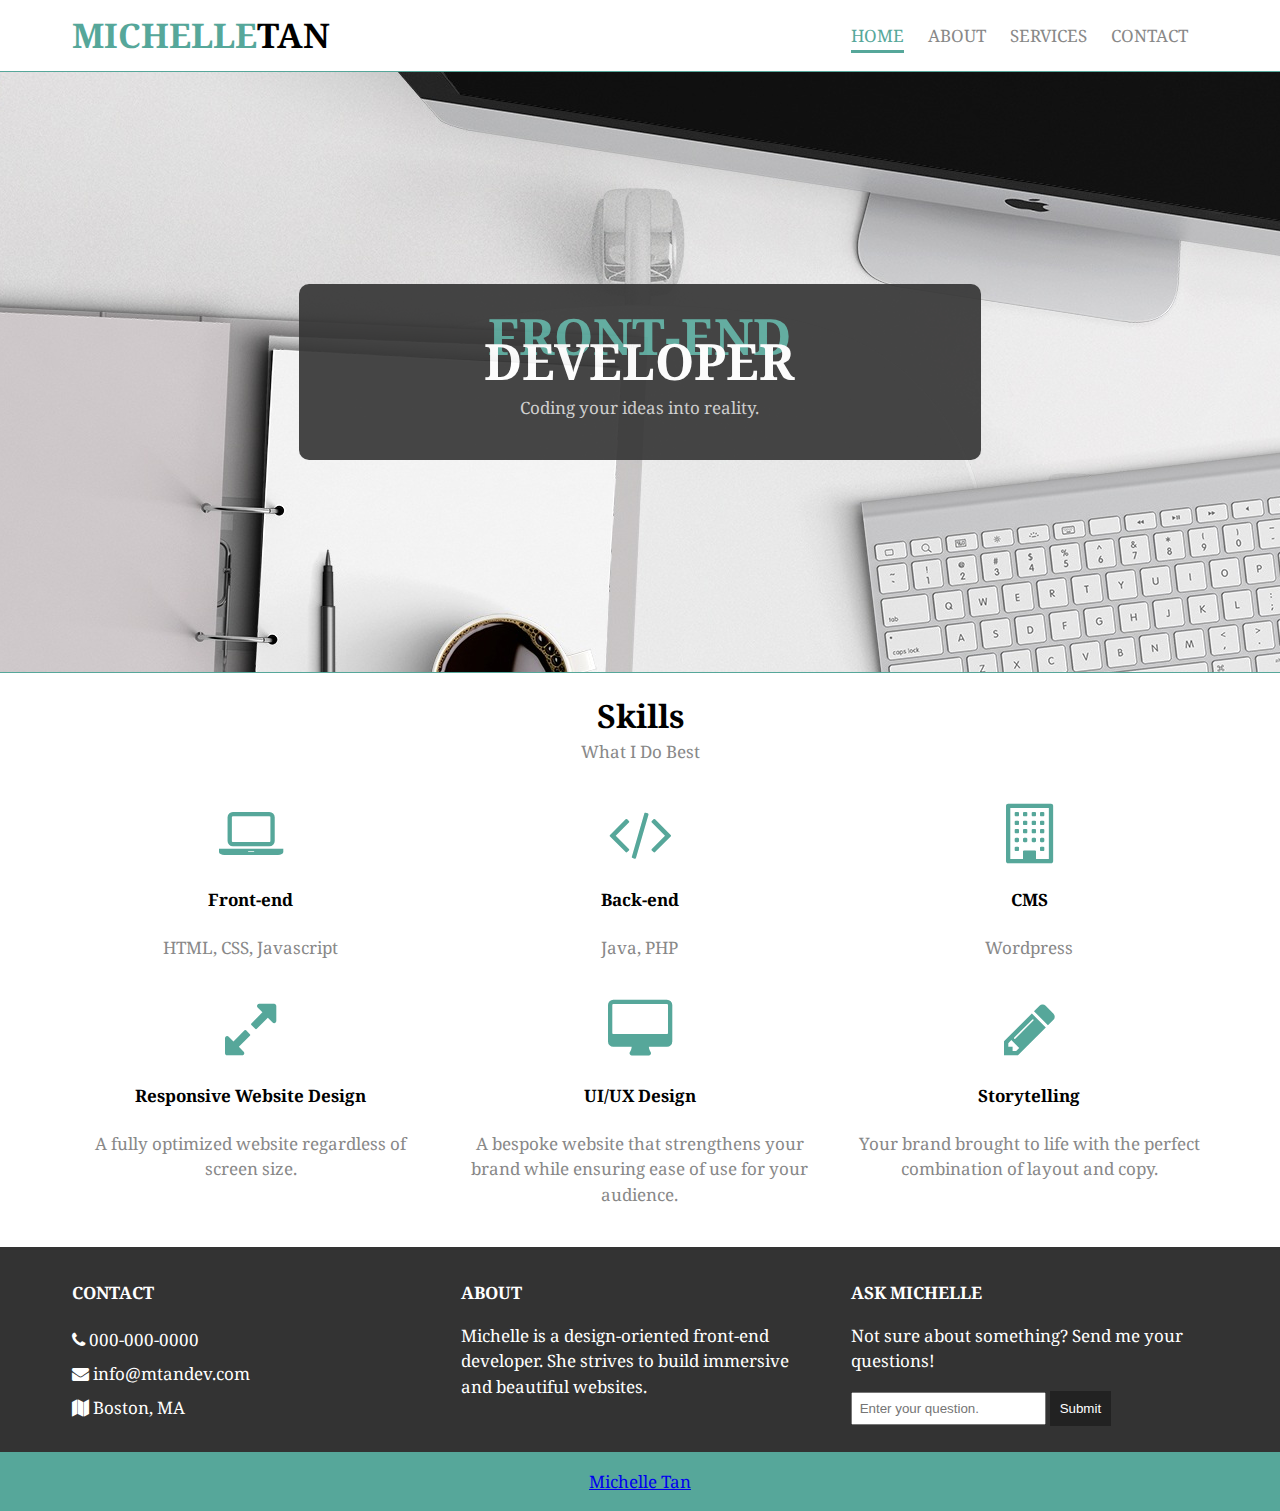
<file: index.html>
<!DOCTYPE html>
<html>
  <head>
    <meta charset="utf-8" />
    <title>Michelle Tan</title>
    <link rel="stylesheet" href="css/flexboxgrid.css" />
    <link rel="stylesheet" href="css/style.css" />
    <link rel="stylesheet" href="css/font-awesome.css" />
    <link
      href="https://fonts.googleapis.com/css?family=Noto+Serif"
      rel="stylesheet"
    />
    <body>
      <!--header-->
      <header id="main-header">
        <div class="container">
          <div
            class="row end-sm end-md end-lg center-xs middle-xs middle-sm middle-md middle-lg"
          >
            <div class="col-xs-12 col-sm-2 col-md-2 col-lg-2">
              <h1><span class="primary-text">MICHELLE</span>TAN</h1>
            </div>
            <div class="col-xs-12 col-sm-10 col-md-10 col-lg-10">
              <nav id="navbar">
                <ul>
                  <li class="current"><a href="index.html">Home</a></li>
                  <li><a href="about.html">About</a></li>
                  <li><a href="services.html">Services</a></li>
                  <li><a href="contact.html">Contact</a></li>
                </ul>
              </nav>
            </div>
          </div>
        </div>
      </header>

      <!--showcase-->
      <section id="showcase">
        <div class="container">
          <div
            class="row center-xs center-sm center-md center-lg middle-xs middle-sm middle-md middle-lg"
          >
            <div
              class="col-xs-10 col-sm-10 col-md-10 col-lg-7 showcase-content"
            >
              <h1><span class="primary-text">FRONT-END</span> DEVELOPER</h1>
              <p>Coding your ideas into reality.</p>
            </div>
          </div>
        </div>
      </section>

      <!--features -->
      <section id="features">
        <div class="container">
          <div class="row center-xs center-sm center-md center-lg">
            <div class="col-xs-12 col-sm-12 col-md-12 col-lg-12">
              <h2>Skills</h2>
              <p>What I Do Best</p>

              <!-- icon row 1-->
              <div class="row center-xs center-sm center-md center-lg">
                <div class="col-xs-12 col-sm-4 col-md-4 col-lg-4">
                  <i class="fa fa-laptop"></i><br />
                  <h4>Front-end</h4>
                  <p>HTML, CSS, Javascript</p>
                </div>
                <div class="col-xs-12 col-sm-4 col-md-4 col-lg-4">
                  <i class="fa fa-code"></i><br />
                  <h4>Back-end</h4>
                  <p>Java, PHP</p>
                </div>
                <div class="col-xs-12 col-sm-4 col-md-4 col-lg-4">
                  <i class="fa fa-building-o"></i><br />
                  <h4>CMS</h4>
                  <p>Wordpress</p>
                </div>
              </div>

              <!-- icon row 2 -->
              <div class="row center-xs center-sm center-md center-lg">
                <div class="col-xs-12 col-sm-4 col-md-4 col-lg-4">
                  <i class="fa fa-expand"></i><br />
                  <h4>Responsive Website Design</h4>
                  <p>
                    A fully optimized website regardless of screen size.
                  </p>
                </div>
                <div class="col-xs-12 col-sm-4 col-md-4 col-lg-4">
                  <i class="fa fa-desktop"></i><br />
                  <h4>UI/UX Design</h4>
                  <p>
                    A bespoke website that strengthens your brand while ensuring
                    ease of use for your audience.
                  </p>
                </div>
                <div class="col-xs-12 col-sm-4 col-md-4 col-lg-4">
                  <i class="fa fa-pencil"></i><br />
                  <h4>Storytelling</h4>
                  <p>
                    Your brand brought to life with the perfect combination of
                    layout and copy.
                  </p>
                </div>
              </div>
            </div>
          </div>
        </div>
      </section>

      <!-- company -->
      <section id="company">
        <div class="container">
          <div class="row">
            <div class="col-xs-12 col-sm-4 col-md-4 col-lg-4">
              <h4>Contact</h4>
              <ul>
                <li><i class="fa fa-phone"></i> 000-000-0000</li>
                <li><i class="fa fa-envelope"></i> info@mtandev.com</li>
                <li><i class="fa fa-map"></i> Boston, MA</li>
              </ul>
            </div>
            <div class="col-xs-12 col-sm-4 col-md-4 col-lg-4">
              <h4>About</h4>
              <p>
                Michelle is a design-oriented front-end developer. She strives
                to build immersive and beautiful websites.
              </p>
            </div>
            <div class="col-xs-12 col-sm-4 col-md-4 col-lg-4">
              <h4>Ask Michelle</h4>
              <p>Not sure about something? Send me your questions!</p>
              <form>
                <input
                  type="text"
                  name="email"
                  placeholder="Enter your question."
                />
                <button type="submit" name="button">Submit</button>
              </form>
            </div>
          </div>
        </div>
      </section>

      <!--footer -->

      <footer id="main-footer">
        <div class="container">
          <div class="row center-xs center-sm center-md center-lg">
            <div class="col-xs-12 col-sm-12 col-md-12 col-lg-12">
              <p>
                <a href="http://mtandev.com/" target="_blank">Michelle Tan</a>
              </p>
            </div>
          </div>
        </div>
      </footer>
    </body>
  </head>
</html>
</file>
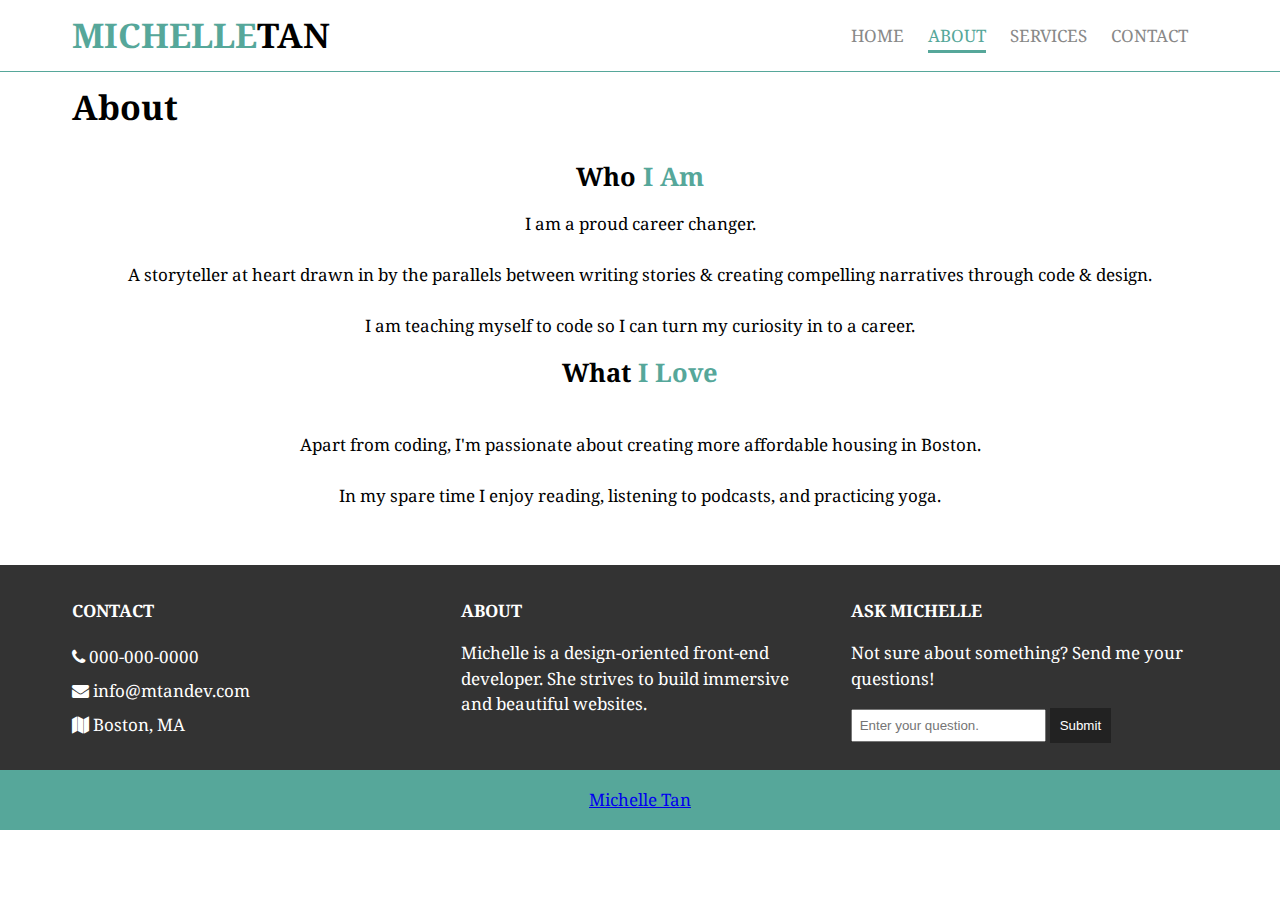
<file: about.html>
<head>
<meta charset = "utf-8">
<title>Michelle Tan | About</title>
<link rel = "stylesheet" href = "css/flexboxgrid.css">
<link rel = "stylesheet" href = "css/style.css">
<link rel = "stylesheet" href = "css/font-awesome.css">
<link href="https://fonts.googleapis.com/css?family=Noto+Serif" rel="stylesheet">
</head>
<body>
<!--header-->
<header id = "main-header">
  <div class = "container">
        <div class = "row end-sm end-md end-lg center-xs middle-xs middle-sm middle-md middle-lg">
            <div class = "col-xs-12 col-sm-2 col-md-2 col-lg-2">
                <h1><span class = "primary-text">MICHELLE</span>TAN</h1>
            </div>
            <div class = "col-xs-12 col-sm-10 col-md-10 col-lg-10">
            <nav id = "navbar">
<ul>
    <li><a href = "index.html">Home</a></li>
    <li class = "current"><a href = "about.html">About</a></li>
    <li><a href = "services.html">Services</a></li>
    <li><a href = "contact.html">Contact</a></li>
</ul>
            </nav>
        </div>
    </div>
  </div>
</header>

<!--subheader-->
<section id = "subheader">
<div class = "container">
<div class = "row">
<div class = "col-xs-12 col-sm-12 col-md-12 col-lg-12">
<h1>About</h1>

</div>
</div>
</div>

</section>

<!-- main page -->
<section id = "page" class = "about">
<div class = "container">
<div class = "row center-xs center-sm center-md center-lg">
<div class = "col-xs-12 col-sm-12 col-md-12 col-lg-12">
<h2>Who <span class = "primary-text">I Am</span></h2>
<p>I am a proud career changer.<br>
    <br>A storyteller at heart drawn in by the parallels between writing stories & creating compelling narratives through code &amp; design.<br>
    <br>I am teaching myself to code so I can turn my curiosity in to a career.
    </p>
<h2>What <span class = "primary-text">I Love</span></h2>
<p><br>Apart from coding, I'm passionate about creating more affordable housing in Boston.<br>
    <br>In my spare time I enjoy reading, listening to podcasts, and practicing yoga.</p>
</div>

</div>

</div>

</section>

  <!-- company -->
  <section id="company">
    <div class="container">
      <div class="row">
        <div class="col-xs-12 col-sm-4 col-md-4 col-lg-4">
          <h4>Contact</h4>
          <ul>
            <li><i class="fa fa-phone"></i> 000-000-0000</li>
            <li><i class="fa fa-envelope"></i> info@mtandev.com</li>
            <li><i class="fa fa-map"></i> Boston, MA</li>
          </ul>
        </div>
        <div class="col-xs-12 col-sm-4 col-md-4 col-lg-4">
          <h4>About</h4>
          <p>
            Michelle is a design-oriented front-end developer. She strives
            to build immersive and beautiful websites.
          </p>
        </div>
        <div class="col-xs-12 col-sm-4 col-md-4 col-lg-4">
          <h4>Ask Michelle</h4>
          <p>Not sure about something? Send me your questions!</p>
          <form>
            <input
              type="text"
              name="email"
              placeholder="Enter your question."
            />
            <button type="submit" name="button">Submit</button>
          </form>
        </div>
      </div>
    </div>
  </section>


<!--footer -->

<footer id = "main-footer">
<div class = "container">
<div class = "row center-xs center-sm center-md center-lg">
<div class = "col-xs-12 col-sm-12 col-md-12 col-lg-12">
    <p>
        <a href="http://mtandev.com/" target="_blank">Michelle Tan</a>
      </p>

</div>
</div>
</div>
</footer>

</body>

</html>
</file>
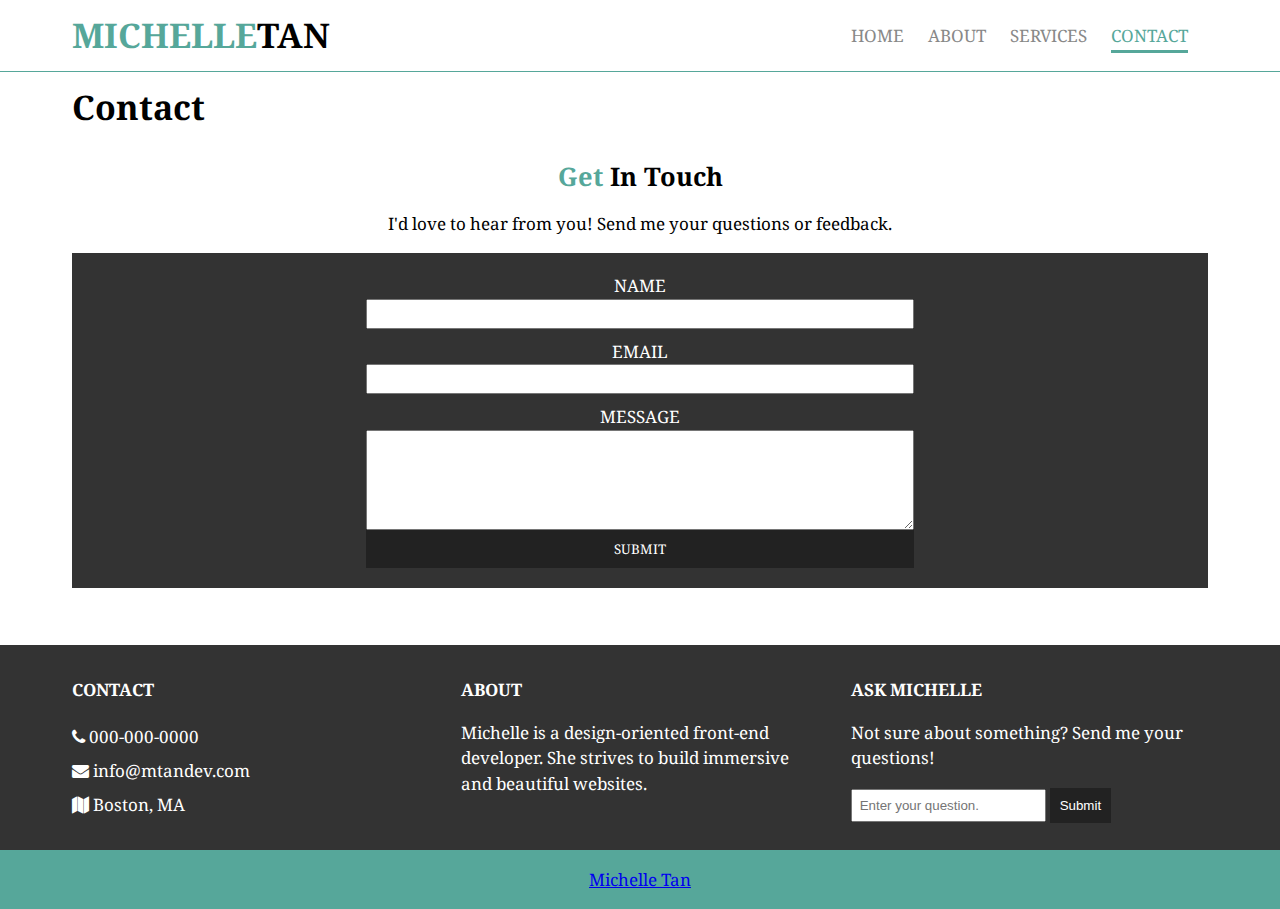
<file: contact.html>
<head>
<meta charset = "utf-8">
<title>Michelle Tan | Contact</title>
<link rel = "stylesheet" href = "css/flexboxgrid.css">
<link rel = "stylesheet" href = "css/style.css">
<link rel = "stylesheet" href = "css/font-awesome.css">
<link href="https://fonts.googleapis.com/css?family=Noto+Serif" rel="stylesheet">
<body>
<!--header-->
<header id = "main-header">
  <div class = "container">
        <div class = "row end-sm end-md end-lg center-xs middle-xs middle-sm middle-md middle-lg">
            <div class = "col-xs-12 col-sm-2 col-md-2 col-lg-2">
                <h1><span class = "primary-text">MICHELLE</span>TAN</h1>
            </div>
            <div class = "col-xs-12 col-sm-10 col-md-10 col-lg-10">
            <nav id = "navbar">
<ul>
    <li><a href = "index.html">Home</a></li>
    <li><a href = "about.html">About</a></li>
    <li><a href = "services.html">Services</a></li>
    <li class = "current"><a href = "contact.html">Contact</a></li>
</ul>
            </nav>
        </div>
    </div>
  </div>
</header>

<!--subheader-->
<section id = "subheader">
<div class = "container">
<div class = "row">
<div class = "col-xs-12 col-sm-12 col-md-12 col-lg-12">
<h1>Contact</h1>

</div>
</div>
</div>

</section>

<!-- main page -->
<section id = "page" class = "contact">
<div class = "container">
<div class = "row center-xs center-sm center-md center-lg">
<div class = "col-xs-12 col-sm-12 col-md-12 col-lg-12">
<h2><span class = "primary-text">Get </span>In Touch</h2>
<p>I'd love to hear from you! Send me your questions or feedback.</p>
<form>
<div>
  <label for = "name">Name</label><br>
  <input type = "text" name = "name">
</div>
<div>
  <label for = "email">Email</label><br>
  <input type = "text" name = "email">
</div>
<div>
  <label for = "message">Message</label><br>
  <textarea name = "message"></textarea>
</div>
<button type = "submit" name = "button">SUBMIT</button>
</form>

</div>

</div>

</div>

</section>

  <!-- company -->
  <section id="company">
    <div class="container">
      <div class="row">
        <div class="col-xs-12 col-sm-4 col-md-4 col-lg-4">
          <h4>Contact</h4>
          <ul>
            <li><i class="fa fa-phone"></i> 000-000-0000</li>
            <li><i class="fa fa-envelope"></i> info@mtandev.com</li>
            <li><i class="fa fa-map"></i> Boston, MA</li>
          </ul>
        </div>
        <div class="col-xs-12 col-sm-4 col-md-4 col-lg-4">
          <h4>About</h4>
          <p>
            Michelle is a design-oriented front-end developer. She strives
            to build immersive and beautiful websites.
          </p>
        </div>
        <div class="col-xs-12 col-sm-4 col-md-4 col-lg-4">
          <h4>Ask Michelle</h4>
          <p>Not sure about something? Send me your questions!</p>
          <form>
            <input
              type="text"
              name="email"
              placeholder="Enter your question."
            />
            <button type="submit" name="button">Submit</button>
          </form>
        </div>
      </div>
    </div>
  </section>


<!--footer -->

<footer id = "main-footer">
<div class = "container">
<div class = "row center-xs center-sm center-md center-lg">
<div class = "col-xs-12 col-sm-12 col-md-12 col-lg-12">
  <p>
    <a href="http://mtandev.com/" target="_blank">Michelle Tan</a>
  </p>

</div>
</div>
</div>
</footer>

</body>
</head>
</html>
</file>
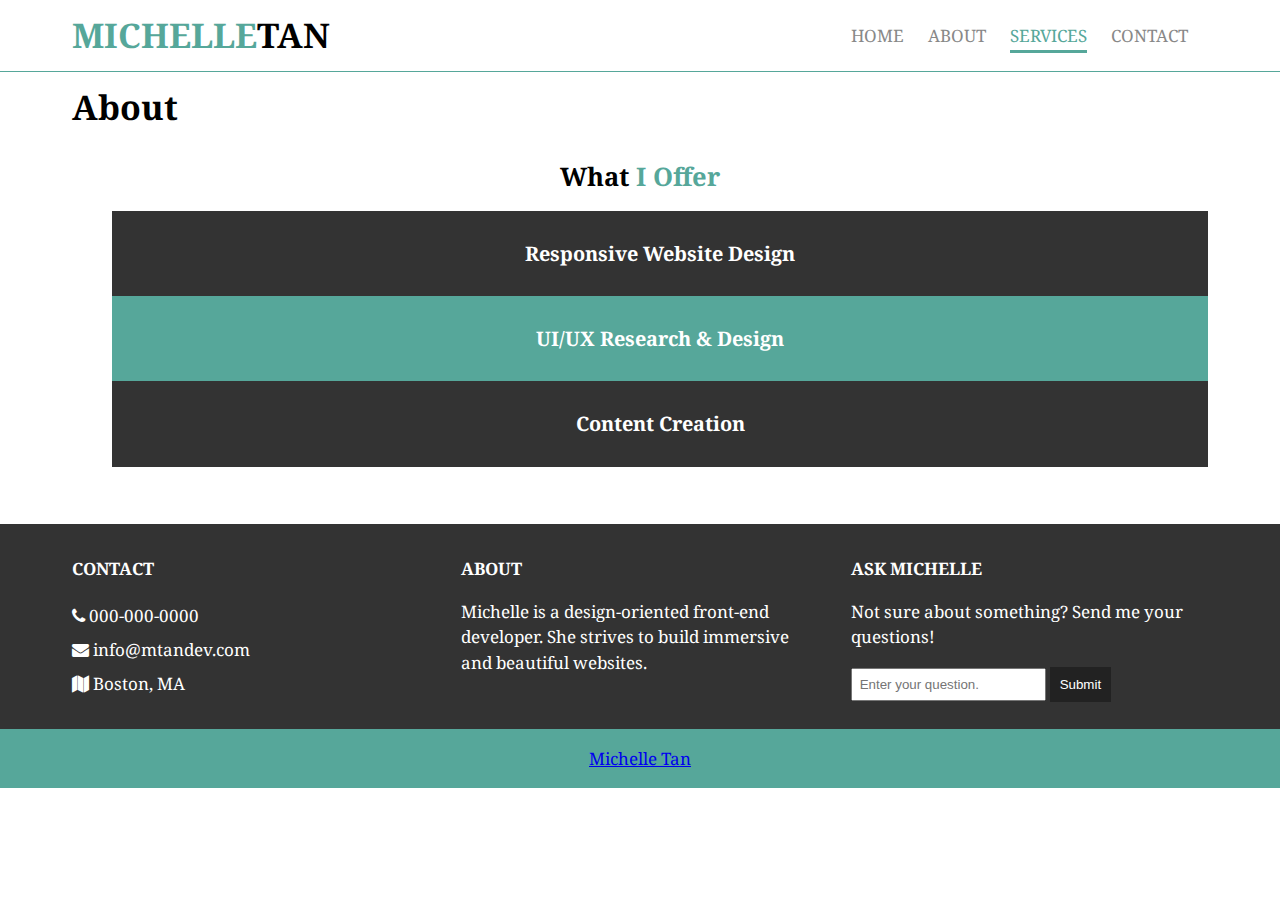
<file: services.html>
<head>
<meta charset = "utf-8">
<title>Michelle Tan | Services</title>
<link rel = "stylesheet" href = "css/flexboxgrid.css">
<link rel = "stylesheet" href = "css/style.css">
<link rel = "stylesheet" href = "css/font-awesome.css">
<link href="https://fonts.googleapis.com/css?family=Noto+Serif" rel="stylesheet">
<body>
<!--header-->
<header id = "main-header">
  <div class = "container">
        <div class = "row end-sm end-md end-lg center-xs middle-xs middle-sm middle-md middle-lg">
            <div class = "col-xs-12 col-sm-2 col-md-2 col-lg-2">
                <h1><span class = "primary-text">MICHELLE</span>TAN</h1>
            </div>
            <div class = "col-xs-12 col-sm-10 col-md-10 col-lg-10">
            <nav id = "navbar">
<ul>
    <li><a href = "index.html">Home</a></li>
    <li><a href = "about.html">About</a></li>
    <li class = "current"><a href = "services.html">Services</a></li>
    <li><a href = "contact.html">Contact</a></li>
</ul>
            </nav>
        </div>
    </div>
  </div>
</header>

<!--subheader-->
<section id = "subheader">
<div class = "container">
<div class = "row">
<div class = "col-xs-12 col-sm-12 col-md-12 col-lg-12">
<h1>About</h1>

</div>
</div>
</div>

</section>

<!-- main page -->
<section id = "page" class = "services">
<div class = "container">
<div class = "row center-xs center-sm center-md center-lg">
<div class = "col-xs-12 col-sm-12 col-md-12 col-lg-12">
<h2>What <span class = "primary-text">I Offer</span></h2>
<ul>
<li>
<h3>Responsive Website Design</h3>

</li>
<li>
<h3>UI/UX Research &amp; Design</h3>

</li>
<li>
<h3>Content Creation</h3>

</li>

</ul>

</div>

</div>

</div>

</section>

  <!-- company -->
  <section id="company">
    <div class="container">
      <div class="row">
        <div class="col-xs-12 col-sm-4 col-md-4 col-lg-4">
          <h4>Contact</h4>
          <ul>
            <li><i class="fa fa-phone"></i> 000-000-0000</li>
            <li><i class="fa fa-envelope"></i> info@mtandev.com</li>
            <li><i class="fa fa-map"></i> Boston, MA</li>
          </ul>
        </div>
        <div class="col-xs-12 col-sm-4 col-md-4 col-lg-4">
          <h4>About</h4>
          <p>
            Michelle is a design-oriented front-end developer. She strives
            to build immersive and beautiful websites.
          </p>
        </div>
        <div class="col-xs-12 col-sm-4 col-md-4 col-lg-4">
          <h4>Ask Michelle</h4>
          <p>Not sure about something? Send me your questions!</p>
          <form>
            <input
              type="text"
              name="email"
              placeholder="Enter your question."
            />
            <button type="submit" name="button">Submit</button>
          </form>
        </div>
      </div>
    </div>
  </section>


<!--footer -->

<footer id = "main-footer">
<div class = "container">
<div class = "row center-xs center-sm center-md center-lg">
<div class = "col-xs-12 col-sm-12 col-md-12 col-lg-12">
    <p>
        <a href="http://mtandev.com/" target="_blank">Michelle Tan</a>
      </p>

</div>
</div>
</div>
</footer>

</body>
</head>
</html>
</file>
<file: css/flexboxgrid.css>
/* Uncomment and set these variables to customize the grid. */

.container-fluid {
  margin-right: auto;
  margin-left: auto;
  padding-right: 2rem;
  padding-left: 2rem;
}

.row {
  box-sizing: border-box;
  display: -ms-flexbox;
  display: -webkit-box;
  display: flex;
  -ms-flex: 0 1 auto;
  -webkit-box-flex: 0;
  flex: 0 1 auto;
  -ms-flex-direction: row;
  -webkit-box-orient: horizontal;
  -webkit-box-direction: normal;
  flex-direction: row;
  -ms-flex-wrap: wrap;
  flex-wrap: wrap;
  margin-right: -1rem;
  margin-left: -1rem;
}

.row.reverse {
  -ms-flex-direction: row-reverse;
  -webkit-box-orient: horizontal;
  -webkit-box-direction: reverse;
  flex-direction: row-reverse;
}

.col.reverse {
  -ms-flex-direction: column-reverse;
  -webkit-box-orient: vertical;
  -webkit-box-direction: reverse;
  flex-direction: column-reverse;
}

.col-xs,
.col-xs-1,
.col-xs-2,
.col-xs-3,
.col-xs-4,
.col-xs-5,
.col-xs-6,
.col-xs-7,
.col-xs-8,
.col-xs-9,
.col-xs-10,
.col-xs-11,
.col-xs-12 {
  box-sizing: border-box;
  -ms-flex: 0 0 auto;
  -webkit-box-flex: 0;
  flex: 0 0 auto;
  padding-right: 1rem;
  padding-left: 1rem;
}

.col-xs {
  -webkit-flex-grow: 1;
  -ms-flex-positive: 1;
  -webkit-box-flex: 1;
  flex-grow: 1;
  -ms-flex-preferred-size: 0;
  flex-basis: 0;
  max-width: 100%;
}

.col-xs-1 {
  -ms-flex-preferred-size: 8.333%;
  flex-basis: 8.333%;
  max-width: 8.333%;
}

.col-xs-2 {
  -ms-flex-preferred-size: 16.667%;
  flex-basis: 16.667%;
  max-width: 16.667%;
}

.col-xs-3 {
  -ms-flex-preferred-size: 25%;
  flex-basis: 25%;
  max-width: 25%;
}

.col-xs-4 {
  -ms-flex-preferred-size: 33.333%;
  flex-basis: 33.333%;
  max-width: 33.333%;
}

.col-xs-5 {
  -ms-flex-preferred-size: 41.667%;
  flex-basis: 41.667%;
  max-width: 41.667%;
}

.col-xs-6 {
  -ms-flex-preferred-size: 50%;
  flex-basis: 50%;
  max-width: 50%;
}

.col-xs-7 {
  -ms-flex-preferred-size: 58.333%;
  flex-basis: 58.333%;
  max-width: 58.333%;
}

.col-xs-8 {
  -ms-flex-preferred-size: 66.667%;
  flex-basis: 66.667%;
  max-width: 66.667%;
}

.col-xs-9 {
  -ms-flex-preferred-size: 75%;
  flex-basis: 75%;
  max-width: 75%;
}

.col-xs-10 {
  -ms-flex-preferred-size: 83.333%;
  flex-basis: 83.333%;
  max-width: 83.333%;
}

.col-xs-11 {
  -ms-flex-preferred-size: 91.667%;
  flex-basis: 91.667%;
  max-width: 91.667%;
}

.col-xs-12 {
  -ms-flex-preferred-size: 100%;
  flex-basis: 100%;
  max-width: 100%;
}

.col-xs-offset-1 {
  margin-left: 8.333%;
}

.col-xs-offset-2 {
  margin-left: 16.667%;
}

.col-xs-offset-3 {
  margin-left: 25%;
}

.col-xs-offset-4 {
  margin-left: 33.333%;
}

.col-xs-offset-5 {
  margin-left: 41.667%;
}

.col-xs-offset-6 {
  margin-left: 50%;
}

.col-xs-offset-7 {
  margin-left: 58.333%;
}

.col-xs-offset-8 {
  margin-left: 66.667%;
}

.col-xs-offset-9 {
  margin-left: 75%;
}

.col-xs-offset-10 {
  margin-left: 83.333%;
}

.col-xs-offset-11 {
  margin-left: 91.667%;
}

.start-xs {
  -ms-flex-pack: start;
  -webkit-box-pack: start;
  justify-content: flex-start;
  text-align: start;
}

.center-xs {
  -ms-flex-pack: center;
  -webkit-box-pack: center;
  justify-content: center;
  text-align: center;
}

.end-xs {
  -ms-flex-pack: end;
  -webkit-box-pack: end;
  justify-content: flex-end;
  text-align: end;
}

.top-xs {
  -ms-flex-align: start;
  -webkit-box-align: start;
  align-items: flex-start;
}

.middle-xs {
  -ms-flex-align: center;
  -webkit-box-align: center;
  align-items: center;
}

.bottom-xs {
  -ms-flex-align: end;
  -webkit-box-align: end;
  align-items: flex-end;
}

.around-xs {
  -ms-flex-pack: distribute;
  justify-content: space-around;
}

.between-xs {
  -ms-flex-pack: justify;
  -webkit-box-pack: justify;
  justify-content: space-between;
}

.first-xs {
  -ms-flex-order: -1;
  -webkit-box-ordinal-group: 0;
  order: -1;
}

.last-xs {
  -ms-flex-order: 1;
  -webkit-box-ordinal-group: 2;
  order: 1;
}

@media only screen and (min-width: 48em) {
  .container {
    width: 46rem;
  }

  .col-sm,
  .col-sm-1,
  .col-sm-2,
  .col-sm-3,
  .col-sm-4,
  .col-sm-5,
  .col-sm-6,
  .col-sm-7,
  .col-sm-8,
  .col-sm-9,
  .col-sm-10,
  .col-sm-11,
  .col-sm-12 {
    box-sizing: border-box;
    -ms-flex: 0 0 auto;
    -webkit-box-flex: 0;
    flex: 0 0 auto;
    padding-right: 1rem;
    padding-left: 1rem;
  }

  .col-sm {
    -webkit-flex-grow: 1;
    -ms-flex-positive: 1;
    -webkit-box-flex: 1;
    flex-grow: 1;
    -ms-flex-preferred-size: 0;
    flex-basis: 0;
    max-width: 100%;
  }

  .col-sm-1 {
    -ms-flex-preferred-size: 8.333%;
    flex-basis: 8.333%;
    max-width: 8.333%;
  }

  .col-sm-2 {
    -ms-flex-preferred-size: 16.667%;
    flex-basis: 16.667%;
    max-width: 16.667%;
  }

  .col-sm-3 {
    -ms-flex-preferred-size: 25%;
    flex-basis: 25%;
    max-width: 25%;
  }

  .col-sm-4 {
    -ms-flex-preferred-size: 33.333%;
    flex-basis: 33.333%;
    max-width: 33.333%;
  }

  .col-sm-5 {
    -ms-flex-preferred-size: 41.667%;
    flex-basis: 41.667%;
    max-width: 41.667%;
  }

  .col-sm-6 {
    -ms-flex-preferred-size: 50%;
    flex-basis: 50%;
    max-width: 50%;
  }

  .col-sm-7 {
    -ms-flex-preferred-size: 58.333%;
    flex-basis: 58.333%;
    max-width: 58.333%;
  }

  .col-sm-8 {
    -ms-flex-preferred-size: 66.667%;
    flex-basis: 66.667%;
    max-width: 66.667%;
  }

  .col-sm-9 {
    -ms-flex-preferred-size: 75%;
    flex-basis: 75%;
    max-width: 75%;
  }

  .col-sm-10 {
    -ms-flex-preferred-size: 83.333%;
    flex-basis: 83.333%;
    max-width: 83.333%;
  }

  .col-sm-11 {
    -ms-flex-preferred-size: 91.667%;
    flex-basis: 91.667%;
    max-width: 91.667%;
  }

  .col-sm-12 {
    -ms-flex-preferred-size: 100%;
    flex-basis: 100%;
    max-width: 100%;
  }

  .col-sm-offset-1 {
    margin-left: 8.333%;
  }

  .col-sm-offset-2 {
    margin-left: 16.667%;
  }

  .col-sm-offset-3 {
    margin-left: 25%;
  }

  .col-sm-offset-4 {
    margin-left: 33.333%;
  }

  .col-sm-offset-5 {
    margin-left: 41.667%;
  }

  .col-sm-offset-6 {
    margin-left: 50%;
  }

  .col-sm-offset-7 {
    margin-left: 58.333%;
  }

  .col-sm-offset-8 {
    margin-left: 66.667%;
  }

  .col-sm-offset-9 {
    margin-left: 75%;
  }

  .col-sm-offset-10 {
    margin-left: 83.333%;
  }

  .col-sm-offset-11 {
    margin-left: 91.667%;
  }

  .start-sm {
    -ms-flex-pack: start;
    -webkit-box-pack: start;
    justify-content: flex-start;
    text-align: start;
  }

  .center-sm {
    -ms-flex-pack: center;
    -webkit-box-pack: center;
    justify-content: center;
    text-align: center;
  }

  .end-sm {
    -ms-flex-pack: end;
    -webkit-box-pack: end;
    justify-content: flex-end;
    text-align: end;
  }

  .top-sm {
    -ms-flex-align: start;
    -webkit-box-align: start;
    align-items: flex-start;
  }

  .middle-sm {
    -ms-flex-align: center;
    -webkit-box-align: center;
    align-items: center;
  }

  .bottom-sm {
    -ms-flex-align: end;
    -webkit-box-align: end;
    align-items: flex-end;
  }

  .around-sm {
    -ms-flex-pack: distribute;
    justify-content: space-around;
  }

  .between-sm {
    -ms-flex-pack: justify;
    -webkit-box-pack: justify;
    justify-content: space-between;
  }

  .first-sm {
    -ms-flex-order: -1;
    -webkit-box-ordinal-group: 0;
    order: -1;
  }

  .last-sm {
    -ms-flex-order: 1;
    -webkit-box-ordinal-group: 2;
    order: 1;
  }
}

@media only screen and (min-width: 62em) {
  .container {
    width: 61rem;
  }

  .col-md,
  .col-md-1,
  .col-md-2,
  .col-md-3,
  .col-md-4,
  .col-md-5,
  .col-md-6,
  .col-md-7,
  .col-md-8,
  .col-md-9,
  .col-md-10,
  .col-md-11,
  .col-md-12 {
    box-sizing: border-box;
    -ms-flex: 0 0 auto;
    -webkit-box-flex: 0;
    flex: 0 0 auto;
    padding-right: 1rem;
    padding-left: 1rem;
  }

  .col-md {
    -webkit-flex-grow: 1;
    -ms-flex-positive: 1;
    -webkit-box-flex: 1;
    flex-grow: 1;
    -ms-flex-preferred-size: 0;
    flex-basis: 0;
    max-width: 100%;
  }

  .col-md-1 {
    -ms-flex-preferred-size: 8.333%;
    flex-basis: 8.333%;
    max-width: 8.333%;
  }

  .col-md-2 {
    -ms-flex-preferred-size: 16.667%;
    flex-basis: 16.667%;
    max-width: 16.667%;
  }

  .col-md-3 {
    -ms-flex-preferred-size: 25%;
    flex-basis: 25%;
    max-width: 25%;
  }

  .col-md-4 {
    -ms-flex-preferred-size: 33.333%;
    flex-basis: 33.333%;
    max-width: 33.333%;
  }

  .col-md-5 {
    -ms-flex-preferred-size: 41.667%;
    flex-basis: 41.667%;
    max-width: 41.667%;
  }

  .col-md-6 {
    -ms-flex-preferred-size: 50%;
    flex-basis: 50%;
    max-width: 50%;
  }

  .col-md-7 {
    -ms-flex-preferred-size: 58.333%;
    flex-basis: 58.333%;
    max-width: 58.333%;
  }

  .col-md-8 {
    -ms-flex-preferred-size: 66.667%;
    flex-basis: 66.667%;
    max-width: 66.667%;
  }

  .col-md-9 {
    -ms-flex-preferred-size: 75%;
    flex-basis: 75%;
    max-width: 75%;
  }

  .col-md-10 {
    -ms-flex-preferred-size: 83.333%;
    flex-basis: 83.333%;
    max-width: 83.333%;
  }

  .col-md-11 {
    -ms-flex-preferred-size: 91.667%;
    flex-basis: 91.667%;
    max-width: 91.667%;
  }

  .col-md-12 {
    -ms-flex-preferred-size: 100%;
    flex-basis: 100%;
    max-width: 100%;
  }

  .col-md-offset-1 {
    margin-left: 8.333%;
  }

  .col-md-offset-2 {
    margin-left: 16.667%;
  }

  .col-md-offset-3 {
    margin-left: 25%;
  }

  .col-md-offset-4 {
    margin-left: 33.333%;
  }

  .col-md-offset-5 {
    margin-left: 41.667%;
  }

  .col-md-offset-6 {
    margin-left: 50%;
  }

  .col-md-offset-7 {
    margin-left: 58.333%;
  }

  .col-md-offset-8 {
    margin-left: 66.667%;
  }

  .col-md-offset-9 {
    margin-left: 75%;
  }

  .col-md-offset-10 {
    margin-left: 83.333%;
  }

  .col-md-offset-11 {
    margin-left: 91.667%;
  }

  .start-md {
    -ms-flex-pack: start;
    -webkit-box-pack: start;
    justify-content: flex-start;
    text-align: start;
  }

  .center-md {
    -ms-flex-pack: center;
    -webkit-box-pack: center;
    justify-content: center;
    text-align: center;
  }

  .end-md {
    -ms-flex-pack: end;
    -webkit-box-pack: end;
    justify-content: flex-end;
    text-align: end;
  }

  .top-md {
    -ms-flex-align: start;
    -webkit-box-align: start;
    align-items: flex-start;
  }

  .middle-md {
    -ms-flex-align: center;
    -webkit-box-align: center;
    align-items: center;
  }

  .bottom-md {
    -ms-flex-align: end;
    -webkit-box-align: end;
    align-items: flex-end;
  }

  .around-md {
    -ms-flex-pack: distribute;
    justify-content: space-around;
  }

  .between-md {
    -ms-flex-pack: justify;
    -webkit-box-pack: justify;
    justify-content: space-between;
  }

  .first-md {
    -ms-flex-order: -1;
    -webkit-box-ordinal-group: 0;
    order: -1;
  }

  .last-md {
    -ms-flex-order: 1;
    -webkit-box-ordinal-group: 2;
    order: 1;
  }
}

@media only screen and (min-width: 75em) {
  .container {
    width: 71rem;
  }

  .col-lg,
  .col-lg-1,
  .col-lg-2,
  .col-lg-3,
  .col-lg-4,
  .col-lg-5,
  .col-lg-6,
  .col-lg-7,
  .col-lg-8,
  .col-lg-9,
  .col-lg-10,
  .col-lg-11,
  .col-lg-12 {
    box-sizing: border-box;
    -ms-flex: 0 0 auto;
    -webkit-box-flex: 0;
    flex: 0 0 auto;
    padding-right: 1rem;
    padding-left: 1rem;
  }

  .col-lg {
    -webkit-flex-grow: 1;
    -ms-flex-positive: 1;
    -webkit-box-flex: 1;
    flex-grow: 1;
    -ms-flex-preferred-size: 0;
    flex-basis: 0;
    max-width: 100%;
  }

  .col-lg-1 {
    -ms-flex-preferred-size: 8.333%;
    flex-basis: 8.333%;
    max-width: 8.333%;
  }

  .col-lg-2 {
    -ms-flex-preferred-size: 16.667%;
    flex-basis: 16.667%;
    max-width: 16.667%;
  }

  .col-lg-3 {
    -ms-flex-preferred-size: 25%;
    flex-basis: 25%;
    max-width: 25%;
  }

  .col-lg-4 {
    -ms-flex-preferred-size: 33.333%;
    flex-basis: 33.333%;
    max-width: 33.333%;
  }

  .col-lg-5 {
    -ms-flex-preferred-size: 41.667%;
    flex-basis: 41.667%;
    max-width: 41.667%;
  }

  .col-lg-6 {
    -ms-flex-preferred-size: 50%;
    flex-basis: 50%;
    max-width: 50%;
  }

  .col-lg-7 {
    -ms-flex-preferred-size: 58.333%;
    flex-basis: 58.333%;
    max-width: 58.333%;
  }

  .col-lg-8 {
    -ms-flex-preferred-size: 66.667%;
    flex-basis: 66.667%;
    max-width: 66.667%;
  }

  .col-lg-9 {
    -ms-flex-preferred-size: 75%;
    flex-basis: 75%;
    max-width: 75%;
  }

  .col-lg-10 {
    -ms-flex-preferred-size: 83.333%;
    flex-basis: 83.333%;
    max-width: 83.333%;
  }

  .col-lg-11 {
    -ms-flex-preferred-size: 91.667%;
    flex-basis: 91.667%;
    max-width: 91.667%;
  }

  .col-lg-12 {
    -ms-flex-preferred-size: 100%;
    flex-basis: 100%;
    max-width: 100%;
  }

  .col-lg-offset-1 {
    margin-left: 8.333%;
  }

  .col-lg-offset-2 {
    margin-left: 16.667%;
  }

  .col-lg-offset-3 {
    margin-left: 25%;
  }

  .col-lg-offset-4 {
    margin-left: 33.333%;
  }

  .col-lg-offset-5 {
    margin-left: 41.667%;
  }

  .col-lg-offset-6 {
    margin-left: 50%;
  }

  .col-lg-offset-7 {
    margin-left: 58.333%;
  }

  .col-lg-offset-8 {
    margin-left: 66.667%;
  }

  .col-lg-offset-9 {
    margin-left: 75%;
  }

  .col-lg-offset-10 {
    margin-left: 83.333%;
  }

  .col-lg-offset-11 {
    margin-left: 91.667%;
  }

  .start-lg {
    -ms-flex-pack: start;
    -webkit-box-pack: start;
    justify-content: flex-start;
    text-align: start;
  }

  .center-lg {
    -ms-flex-pack: center;
    -webkit-box-pack: center;
    justify-content: center;
    text-align: center;
  }

  .end-lg {
    -ms-flex-pack: end;
    -webkit-box-pack: end;
    justify-content: flex-end;
    text-align: end;
  }

  .top-lg {
    -ms-flex-align: start;
    -webkit-box-align: start;
    align-items: flex-start;
  }

  .middle-lg {
    -ms-flex-align: center;
    -webkit-box-align: center;
    align-items: center;
  }

  .bottom-lg {
    -ms-flex-align: end;
    -webkit-box-align: end;
    align-items: flex-end;
  }

  .around-lg {
    -ms-flex-pack: distribute;
    justify-content: space-around;
  }

  .between-lg {
    -ms-flex-pack: justify;
    -webkit-box-pack: justify;
    justify-content: space-between;
  }

  .first-lg {
    -ms-flex-order: -1;
    -webkit-box-ordinal-group: 0;
    order: -1;
  }

  .last-lg {
    -ms-flex-order: 1;
    -webkit-box-ordinal-group: 2;
    order: 1;
  }
}
</file>
<file: css/style.css>
body {
font-family: 'Noto Serif', serif;
font-size: 17px;
line-height: 1.5em;
margin: 0;
padding: 0;
}


img {
  width: 100%;
}

.container {
  margin: auto;
}

/*common classes*/

.primary-text {
  color: #56a79a;
}

.primary-background {
  background: #56a79a;
}

/*header*/
#main-header {
  border-bottom: 1px solid #56a79a;
}

#navbar {
  text-transform: uppercase;
}

#navbar li {
  display: inline;
  padding-right: 20px;
  list-style: none;
}

#navbar a {
  text-decoration: none;
  color: #888;
}

#navbar li.current a, #navbar a:hover {
  color: #56a79a;
  border-bottom: 3px solid #56a79a;
  padding-bottom: 3px;
}

/*showcase*/

#showcase {
  background:url('../images/desk.jpg') no-repeat center center;
  border-bottom: 1px solid #56a79a;
  margin-bottom: 30px;
}

#showcase .row {
  height: 600px;
}

#showcase h1 {
  font-size: 50px;
  margin:0;
  padding-bottom: 20px;
}

#showcase p {
  color: #ccc;
  margin: 0;
}

#showcase .showcase-content {
  background: #333;
  color: #fff;
  border-radius: 10px;
  padding: 40px;
  margin: 0;
  opacity: 0.9;
}

/*features*/

#features h2 {
  font-size: 32px;
  margin: 0;
  padding-bottom: 10px;
}

#features p {
  color: #888;
  margin: 0;
  margin-bottom: 40px;
}

#features .fa {
  font-size: 60px;
  color: #56a79a;
}


/*comapny*/

#company {
  background: #333;
  color: #fff;
  padding: 10px 0;
}

#company h4 {
  text-transform: uppercase;
  margin-bottom: 0;
}

#company ul {
  padding: 0;
  list-style: none;
  line-height: 2em;
}

#company input[type="text"] {
  padding: 7px;
}

#company button{
  background: #222;
  color: #fff;
  padding: 10px;
  border: 0;
}

/*footer*/

#main-footer {
  background: #56a79a;
  color: #fff;
}

/* page*/

#page {
  margin-bottom: 40px;
}

/*services*/

.services ul li{
list-style: none;
padding: 10px;
}

.services ul li:nth-child(odd) {
  background: #333;
  color: #fff;
}

.services ul li:nth-child(even) {
  background:#56a79a;
  color: #fff;
}

.contact form {
  background: #333;
  color: #fff;
  padding: 20px;
}

.contact form input[type="text"] {
  width: 50%;
  height: 30px;
  margin-bottom:10px;
}

.contact form textarea {
  width: 50%;
  height: 100px;
}

.contact form button {
  width: 50%;
  padding: 10px 0;
  border: 0;
  background: #222;
  color: #fff;
  font-family: 'Noto Serif', serif;
}

.contact form label {
text-transform: uppercase;
}


/* media queries*/
@media(max-width:800px) {
  #showcase h1 {
    font-size: 30px;
  }
}

@media(max-width:500px) {
  #showcase .showcase-content {
padding: 40px 10px;
  }
}
</file>
